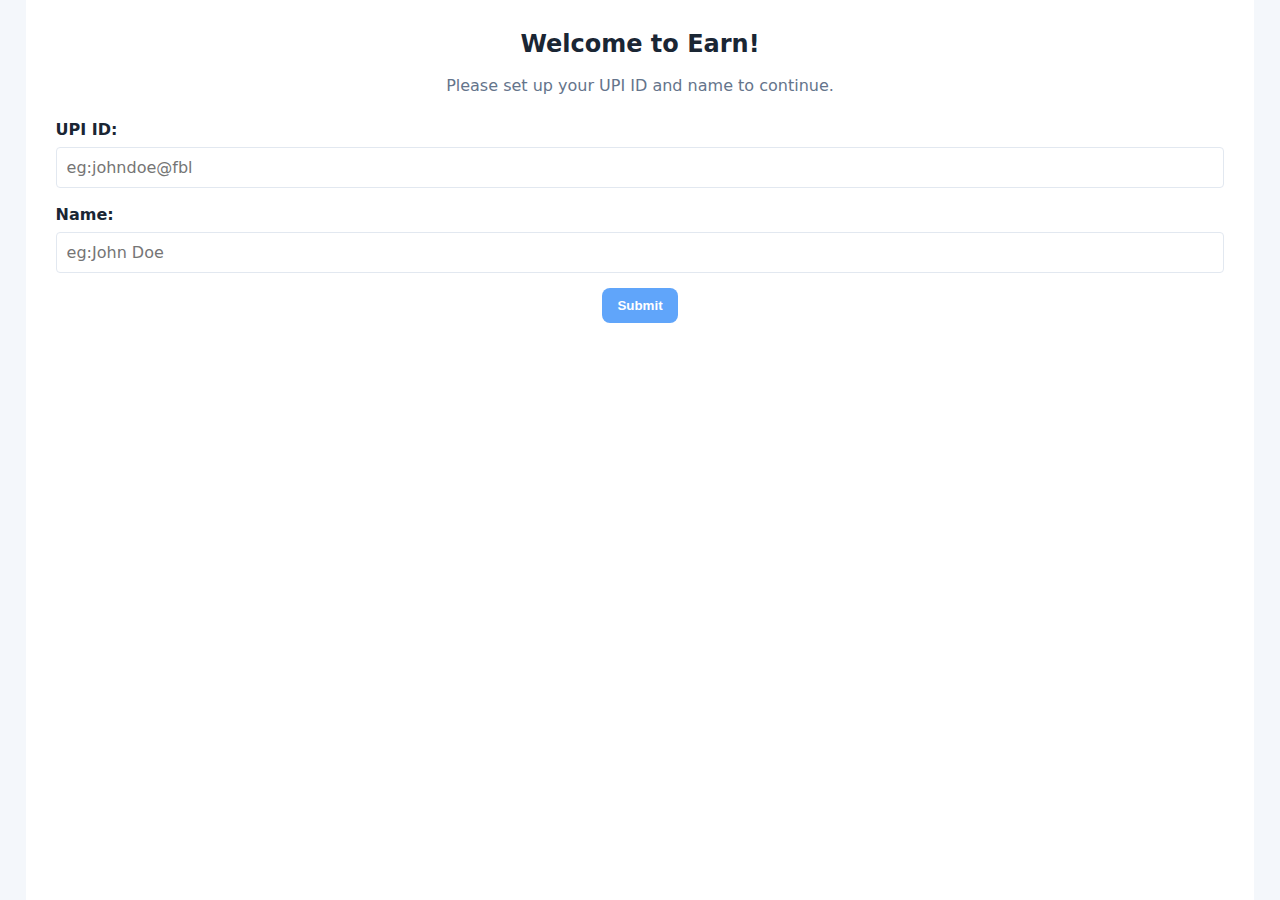
<file: index.html>
<!DOCTYPE html>
<html lang="en">
<head>
    <meta charset="UTF-8">
    <link rel="icon" type="image/x-icon" href="/images/favicon.ico">
    <meta name="google" content="notranslate">
    <meta name="viewport" content="width=device-width, initial-scale=1.0">
    <title>Earn - Just keep earning</title>
    <link rel="stylesheet" href="css/styles.css">
    <link rel="stylesheet" href="css/index.css">
    <link rel="manifest" href="manifest.json">
</head>
<body>
    <div class="container">

        <img class="earn-logo" src="assets/icons/icon-96x96.png" alt="earn logo">
        <div id="upiSetupPopup" class="popup">
            <h2>Welcome to Earn!</h2>
            <p>Please set up your UPI ID and name to continue.</p>
            <form id="upiSetupForm">
                <div class="form-group">
                    <label for="upiId">UPI ID:</label>
                    <input type="text" id="upiId" name="upiId" placeholder="eg:johndoe@fbl" autocomplete="username">
                    <div class="error-message" id="upiIdError"></div>
                </div>
                <div class="form-group">
                    <label for="username">Name:</label>
                    <input type="text" placeholder="eg:John Doe" id="username" name="username" autocomplete="name">
                    <div class="error-message" id="usernameError"></div>
                </div>
                <button type="submit" class="button primary">Submit</button>
            </form>
        </div>
        
        <section class="action-buttons">
            <button id="receiveMoneyBtn" class="button">
                <img src="assets/icons/arrow-down.svg" alt="Receive"> Receive
            </button>
            <button id="sendMoneyBtn" class="button">
                <img src="assets/icons/arrow-up.svg" alt="Send"> Send
            </button>
        </section>

        <section class="summary">
            <div class="summary-item income">
                <img src="assets/icons/wallet.svg" alt="Income">
                <h3>Total Income</h3>
                <p><strong id="totalIncome">₹0.00</strong></p>
            </div>
            <div class="summary-item expense">
                <img src="assets/icons/money-bill-stack.svg" alt="Expenses">
                <h3>Total Expenses</h3>
                <p><strong id="totalExpenses">₹0.00</strong></p>
            </div>
        </section>

        <section class="transactions">
            <b class="filter-research">Financial analysis</b>
            <div class="filter-controls">
                <div class="filter-group">
                    <!-- <label for="dateRange">Range:</label> -->
                    <input type="date" placeholder="From date" id="startDate">
                    <span>to</span>
                    <input type="date" placeholder="To date" id="endDate">
                </div>
                <div style="position: relative; top: -6px;" class="filter-group">
                    <!-- <label for="filterType">Type:</label> -->
                    <select id="filterType">
                        <option value="">All Types</option>
                        <option value="income">Income</option>
                        <option value="expense">Expense</option>
                    </select>
                </div>
                <div class="filter-group">
                    <!-- <label for="categoryFilter">Category:</label> -->
                    <select id="categoryFilter">
                        <option value="">All Categories</option>
                        <option value="cash">Cash</option>
                        <option value="rent">Rent</option>
                        <option value="salary">Salary</option>
                        <option value="other">Other</option>
                        <option value="food">Food</option>
                        <option value="shopping">Shopping</option>
                        <option value="entertainment">Entertainment</option>
                        <option value="travel">Travel</option>
                    </select>
                </div>
                
                <div class="filter-group">
                    <!-- <label for="searchBox">Search:</label> -->
                    <input type="text" id="searchBox" placeholder="Keywords">
                </div>
            </div>
            <div id="filteredSummaryContainer" class="filtered-summary"></div>
            <h2>Transaction History</h2>
            <button style="margin-bottom: 15px;" id="clearFilter" class="button">Clear Filters</button>
            <div class="table_wrap">
                <table id="transactionsTable">
                    <thead>
                        <tr>
                            <th>Type</th>
                            <th>Category</th>
                            <th>Description</th>
                            <th>Amount</th>
                            <th>Date</th>
                            <th>Time</th>
                        </tr>
                    </thead>
                    <tbody>
                        </tbody>
                </table>
            </div>
        </section>
    </div>
    <script src="js/script.js"></script>
    <script src="js/index.js"></script>
    <script src="js/app.js"></script>
</body>
</html>
</file>
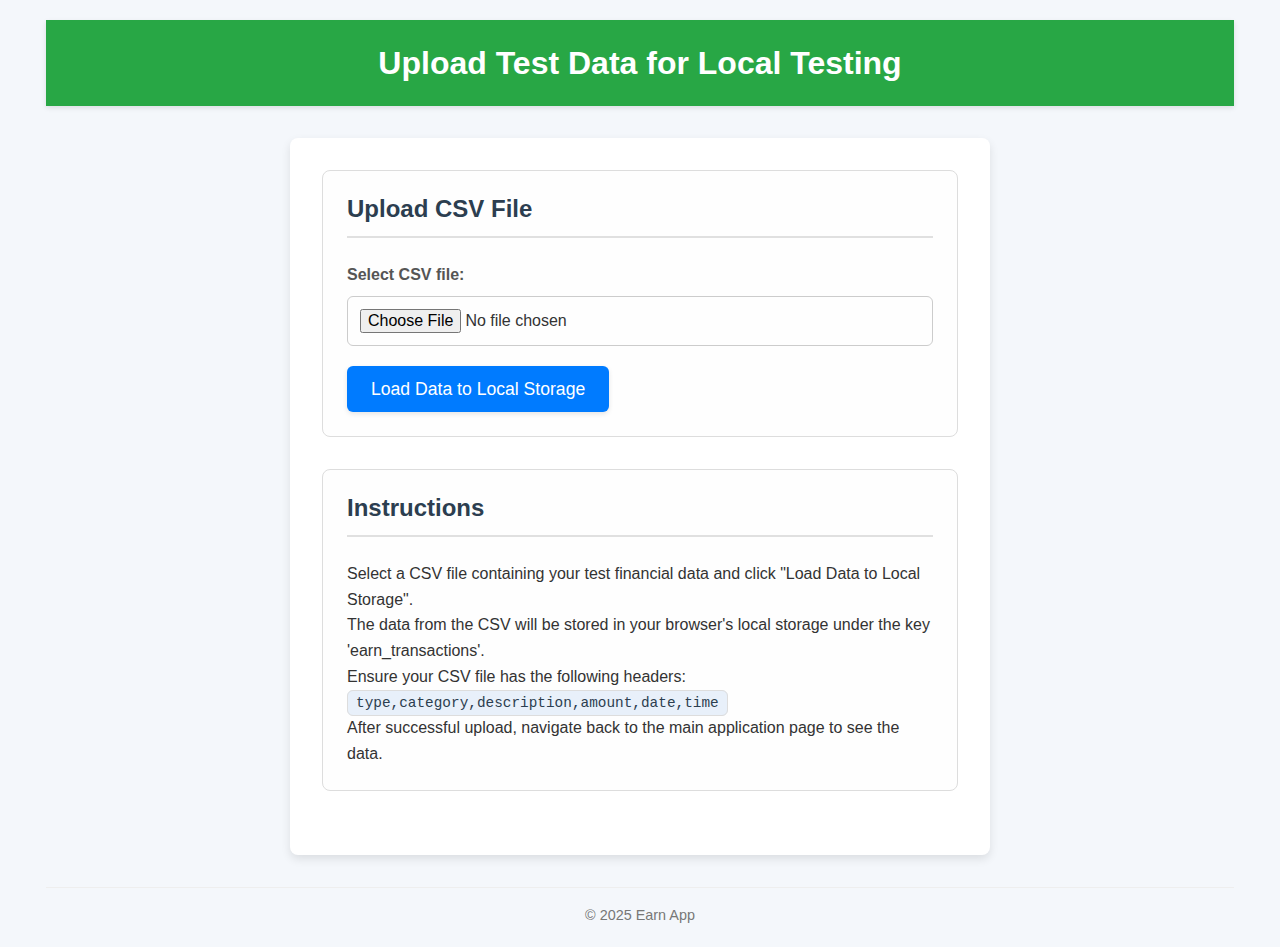
<file: data.html>
<!DOCTYPE html>
<html lang="en">
<head>
    <meta charset="UTF-8">
    <meta name="viewport" content="width=device-width, initial-scale=1.0">
    <title>Upload Test Data for Local Testing</title>
    <link rel="stylesheet" href="css/styles.css">
    <link rel="stylesheet" href="css/data.css">
</head>
<body>
    <header>
        <h1>Upload Test Data for Local Testing</h1>
    </header>
    <main>
        <section id="upload-section">
            <h2>Upload CSV File</h2>
            <form id="uploadForm">
                <div>
                    <label for="csvFile">Select CSV file:</label>
                    <input type="file" id="csvFile" name="csvFile" accept=".csv" required>
                </div>
                <button type="submit">Load Data to Local Storage</button>
                <p id="upload-status" class="hidden"></p>
            </form>
        </section>

        <section id="instructions-section">
            <h2>Instructions</h2>
            <p>Select a CSV file containing your test financial data and click "Load Data to Local Storage".</p>
            <p>The data from the CSV will be stored in your browser's local storage under the key 'earn_transactions'.</p>
            <p>Ensure your CSV file has the following headers: <code>type,category,description,amount,date,time</code></p>
            <p>After successful upload, navigate back to the main application page to see the data.</p>
        </section>
    </main>
    <footer>
        <p>&copy; 2025 Earn App</p>
    </footer>
    <script src="js/data.js"></script>
</body>
</html>
</file>
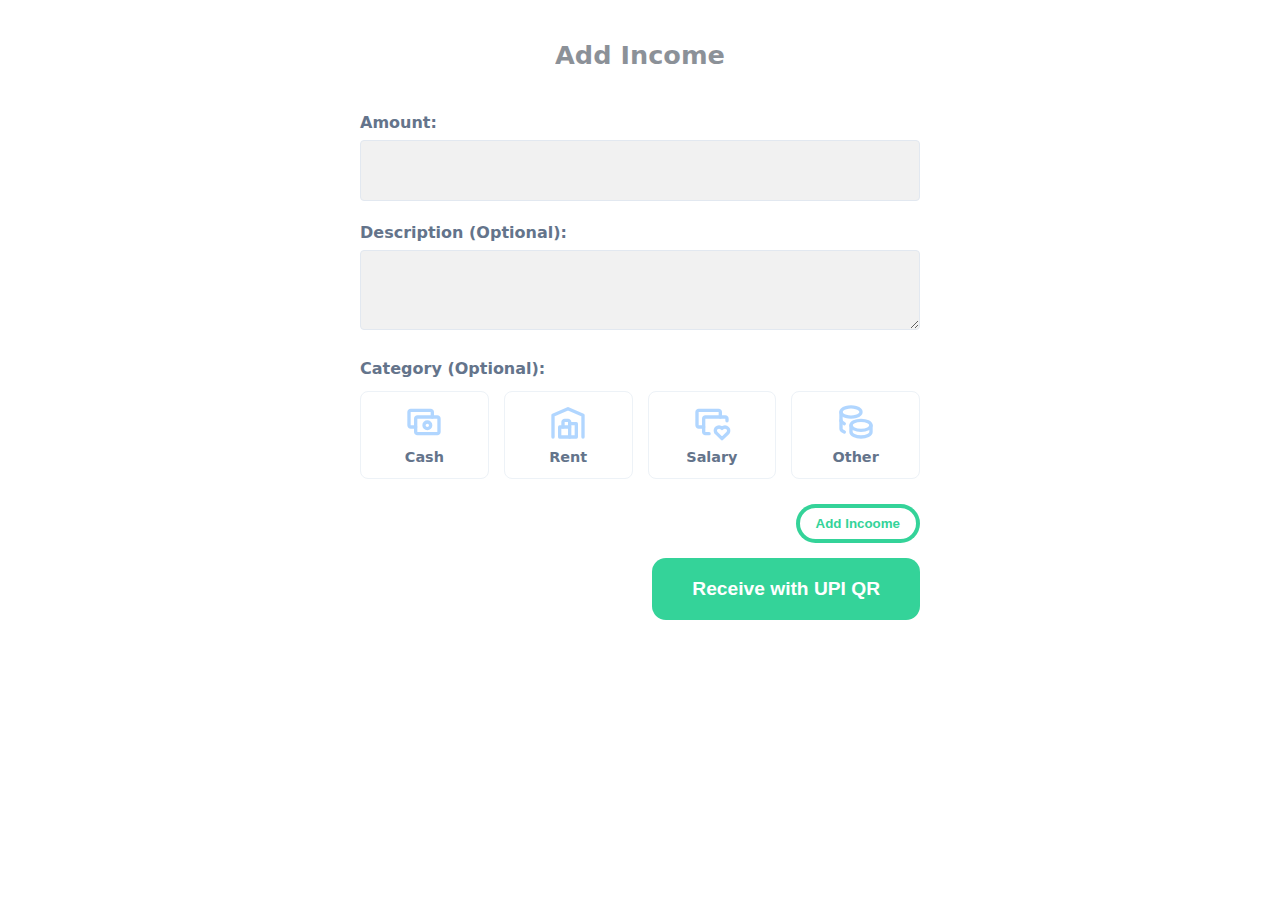
<file: receive.html>
<!DOCTYPE html>
<html lang="en">
<head>
    <meta charset="UTF-8">
    <link rel="icon" type="image/x-icon" href="favicon.ico">
    <meta name="google" content="notranslate">
    <meta name="viewport" content="width=device-width, initial-scale=1.0">
    <title>Receive Money - Earn</title>
    <link rel="stylesheet" href="css/styles.css">
    <link rel="stylesheet" href="css/receive.css">
</head>
<body>
    <div class="container">
        <h1>Add Income</h1>
        <form id="receiveForm">
            <div class="form-group">
                <label for="amount">Amount:</label>
                <input type="number" id="amount" name="amount" required>
            </div>
            <div class="form-group">
                <label for="description">Description (Optional):</label>
                <textarea id="description" name="description"></textarea>
            </div>
            <div class="form-group">
                <label>Category (Optional):</label>
                <div class="icon-grid">
                    <input type="radio" id="categoryCash" name="category" value="cash">
                    <label for="categoryCash"><img src="assets/icons/cash.svg" alt="Cash"><span>Cash</span></label>

                    <input type="radio" id="categoryRent" name="category" value="rent">
                    <label for="categoryRent"><img src="assets/icons/rent.svg" alt="Rent"><span>Rent</span></label>

                    <input type="radio" id="categorySalary" name="category" value="salary">
                    <label for="categorySalary"><img src="assets/icons/salary.svg" alt="Salary"><span>Salary</span></label>

                    <input type="radio" id="categoryOther" name="category" value="other">
                    <label for="categoryOther"><img src="assets/icons/other.svg" alt="Other"><span>Other</span></label>
                </div>
            </div>
            <div class="intoaction-buttons">
                <button type="button" id="customReceiptButton" class="button secondary">Add Incoome</button>
                <button type="submit" class="button primary">Receive with UPI QR</button>
            </div>
        </form>
    </div>
    <script src="js/script.js"></script>
    <script src="js/receive.js"></script>
</body>
</html>
</file>
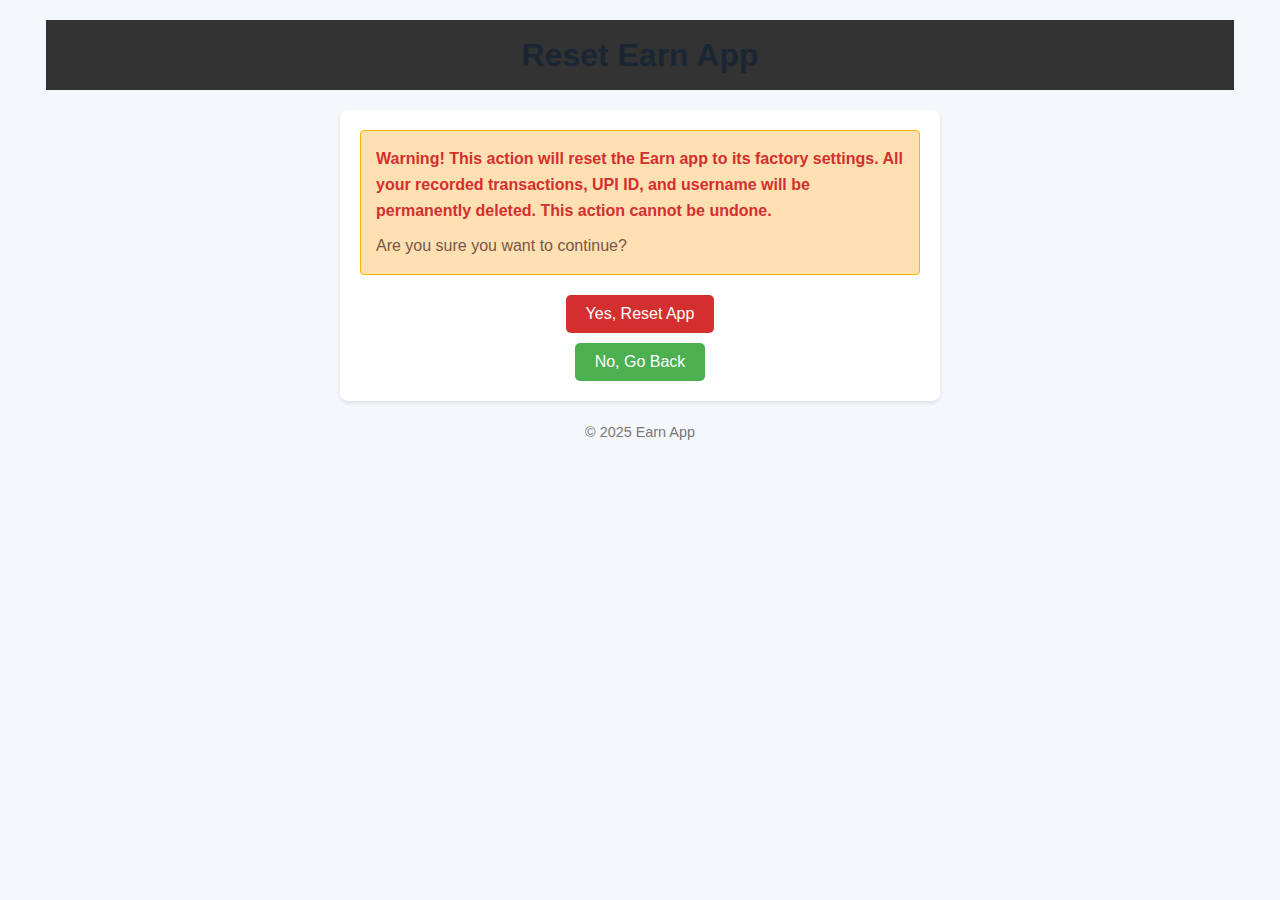
<file: reset.html>
<!DOCTYPE html>
<html lang="en">
<head>
    <meta charset="UTF-8">
    <link rel="icon" type="image/x-icon" href="favicon.ico">
    <meta name="viewport" content="width=device-width, initial-scale=1.0">
    <title>Reset Earn App</title>
    <link rel="stylesheet" href="css/styles.css">
    <link rel="stylesheet" href="css/reset.css">
</head>
<body>
    <header>
        <h1>Reset Earn App</h1>
    </header>
    <main>
        <section id="reset-warning">
            <p class="warning">
                <strong>Warning!</strong> This action will reset the Earn app to its factory settings.
                All your recorded transactions, UPI ID, and username will be permanently deleted.
                This action cannot be undone.
            </p>
            <p>Are you sure you want to continue?</p>
        </section>

        <section id="reset-actions">
            <button id="resetButton">Yes, Reset App</button>
            <button id="cancelButton">No, Go Back</button>
            <p id="reset-message" class="hidden"></p>
        </section>
    </main>
    <footer>
        <p>&copy; 2025 Earn App</p>
    </footer>
    <script src="js/reset.js"></script>
</body>
</html>
</file>
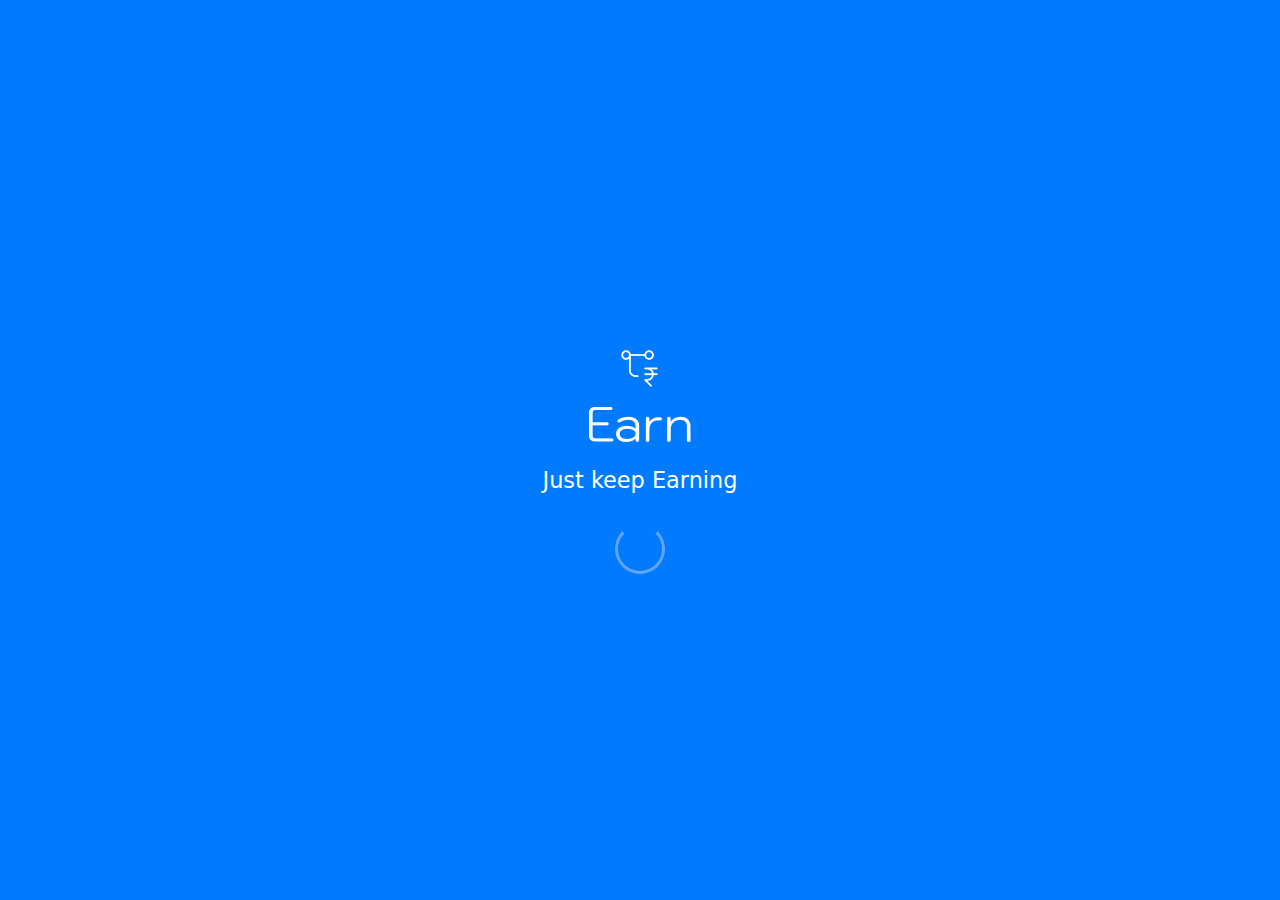
<file: splash.html>
<!DOCTYPE html>
<html lang="en">
<head>
    <meta charset="UTF-8">
    <link rel="icon" type="image/x-icon" href="/images/favicon.ico">
    <meta name="viewport" content="width=device-width, initial-scale=1.0">
    <title>Earn - Just keep earning</title>
    <link rel="stylesheet" href="css/styles.css">
    <link rel="stylesheet" href="css/splash.css">
    <link rel="manifest" href="manifest.json">
</head>
<body>
    <div class="splash-container">
        <img src="assets/images/logo.png" alt="Earn Logo" class="logo">
        <h1>Just keep Earning</h1>
        <div class="loading-icon">
            <div class="spinner"></div>
        </div>
    </div>
    <script src="js/splash.js"></script>
    <script src="js/app.js"></script>
</body>
</html>
</file>
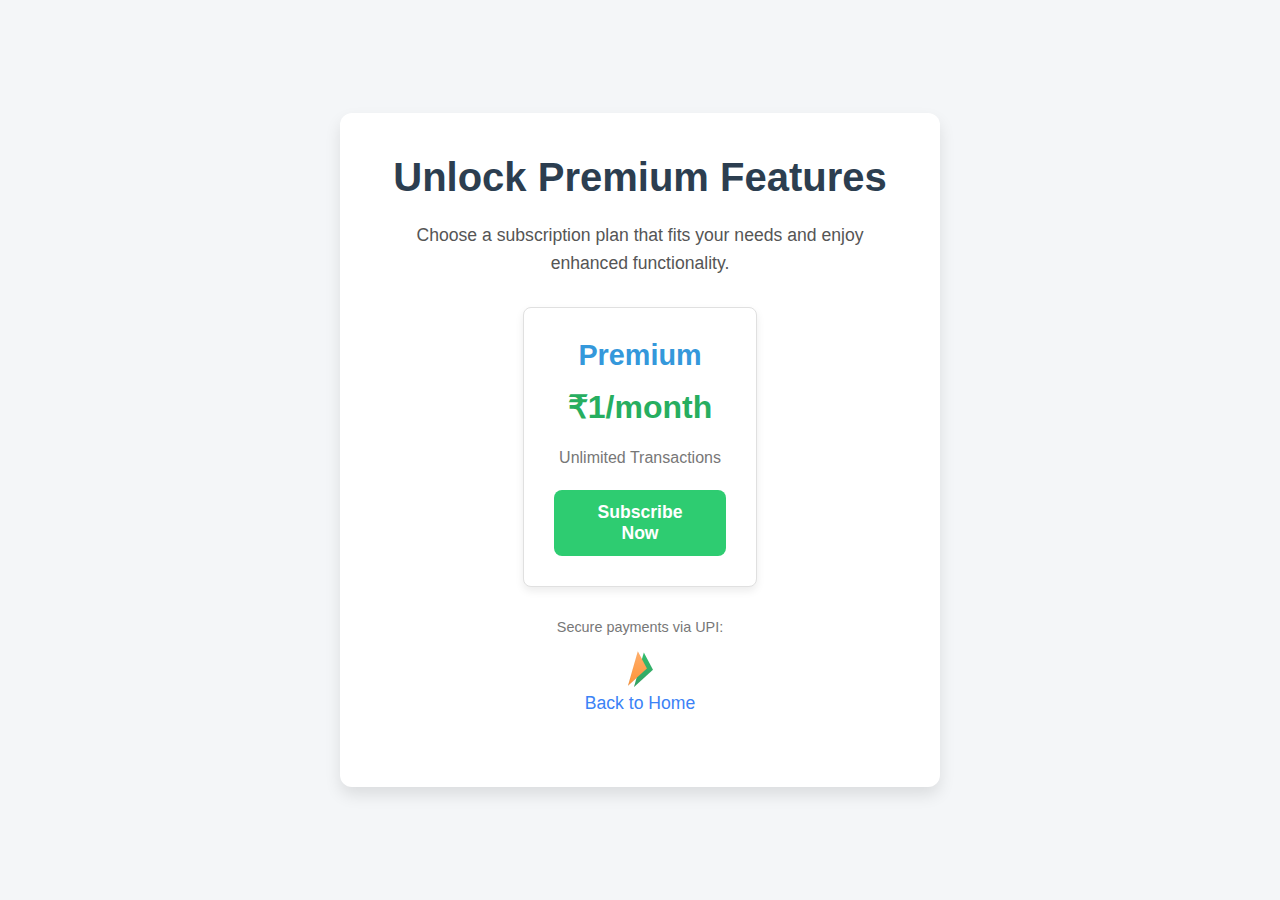
<file: subscription.html>
<!DOCTYPE html>
<html lang="en">
<head>
    <meta charset="UTF-8">
    <meta name="viewport" content="width=device-width, initial-scale=1.0">
    <title>Subscription - Earn</title>
    <link rel="stylesheet" href="css/styles.css">
    <link rel="stylesheet" href="css/subscription.css">
</head>
<body>
    <div class="subscription-container">
        <h1>Unlock Premium Features</h1>
        <p>Choose a subscription plan that fits your needs and enjoy enhanced functionality.</p>

        <div class="plan-options">
           

            <div class="plan-card">
                <h2 class="plan-title">Premium</h2>
                <div class="plan-price">₹1/month</div>
                <ul class="plan-features">
                    <li>Unlimited Transactions</li>
                </ul>
                <button class="subscribe-button" onclick="subscribe(1, 'Monthly Premium Subscription')">Subscribe Now</button>
            </div>
        </div>

        <div class="payment-methods">
            Secure payments via UPI:
            <div class="payment-icons">
                <img src="assets/icons/upi.svg" alt="UPI">
                </div>
        </div>

        <p><a href="index.html" class="back-link">Back to Home</a></p>
    </div>

    <script>
        // Function to generate a unique transaction ID
        function generateUniqueId() {
             return Date.now().toString(36) + Math.random().toString(36).substring(2, 15);
        }

        // Function to initiate UPI payment
        function subscribe(amount, description) {
            const recipientVPA = 'bodhiintellect1@fbl'; // Your UPI ID
            const payeeName = 'Bodhi Intellect Pvt Ltd'; // Your Name
            const transactionId = generateUniqueId();
            const currency = 'INR';
            const merchantCategoryCode = '0000'; // Or a relevant MCC

            // Construct the callback URL to index.html
            // We'll pass transaction ID and status
            const callbackUrl = encodeURIComponent(`https://missionode.github.io/earn-app/index.html?paymentStatus=success&transactionId=${transactionId}`);
            // Note: The actual payment status is determined by the UPI app/gateway,
            // but we pass 'success' as the expected outcome in the URL for our check.
            // A real integration would need server-side validation.

            const upiIntentUrl = `upi://pay?pa=${encodeURIComponent(recipientVPA)}&pn=${encodeURIComponent(payeeName)}&am=${parseFloat(amount).toFixed(2)}&cu=${currency}&tr=${encodeURIComponent(transactionId)}&tn=${encodeURIComponent(description)}&mc=${merchantCategoryCode}&url=${callbackUrl}`;

            console.log("Generated UPI Intent URL:", upiIntentUrl);

            // Redirect to the UPI app
            window.location.href = upiIntentUrl;

            // Store the transaction details temporarily for potential manual confirmation
            // This is a fallback if the callback doesn't work reliably.
            const pendingSubscriptionPayment = {
                id: transactionId,
                amount: amount,
                description: description,
                timestamp: new Date().toISOString()
            };
            localStorage.setItem('pending_subscription_payment', JSON.stringify(pendingSubscriptionPayment));
        }
    </script>
</body>
</html>
</file>
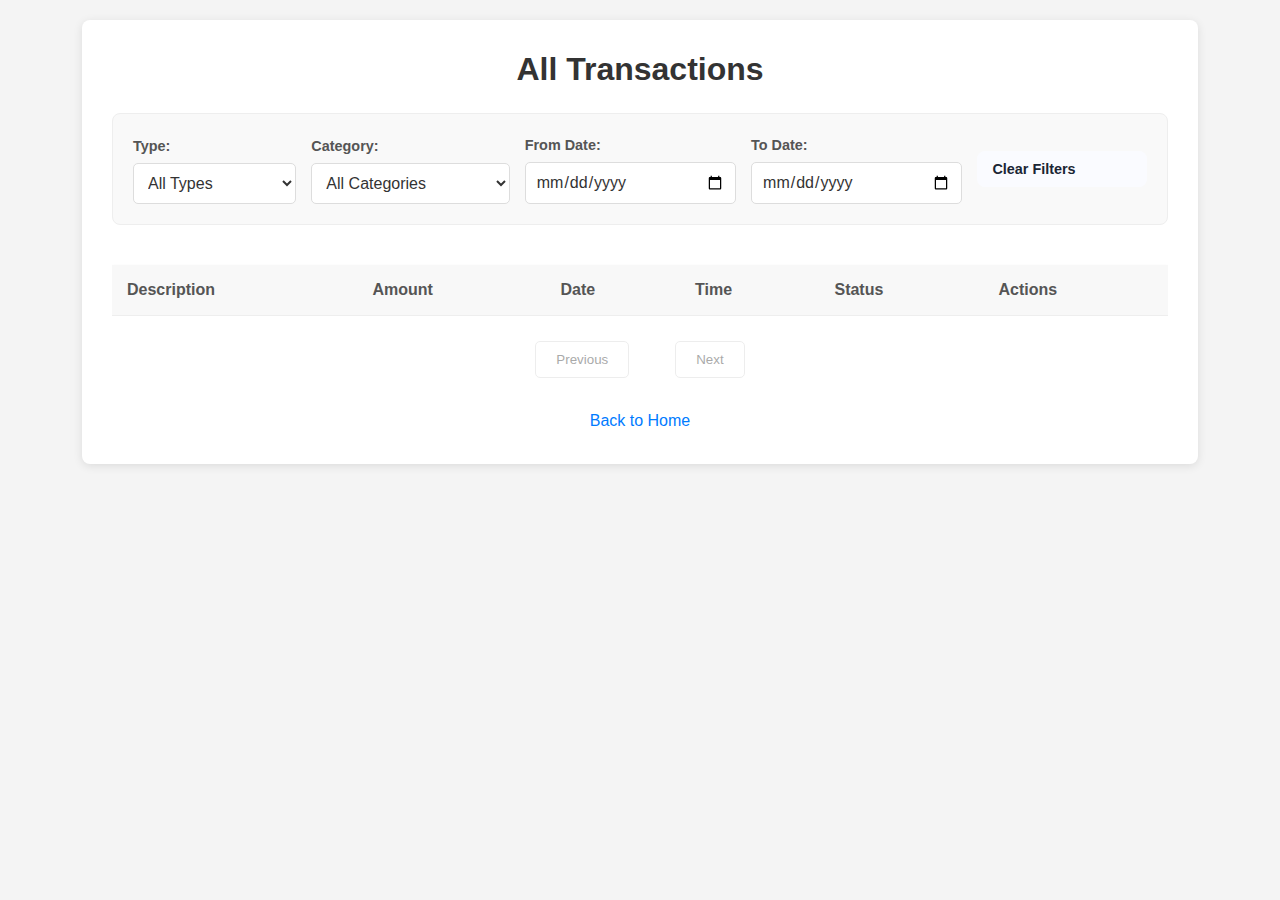
<file: transactions.html>
<!DOCTYPE html>
<html lang="en">
<head>
    <meta charset="UTF-8">
    <meta name="viewport" content="width=device-width, initial-scale=1.0">
    <title>All Transactions - Earn</title>
    <meta name="theme-color" content="#f0f4f8">
    <link rel="stylesheet" href="css/styles.css">
    <link rel="stylesheet" href="css/transactions.css">
</head>
<body>
    <div class="container">
        <h1>All Transactions</h1>
        <div class="filter-controls">
            <div class="filter-group">
                <label for="filterType">Type:</label>
                <select id="filterType">
                    <option value="">All Types</option>
                    <option value="income">Income</option>
                    <option value="expense">Expense</option>
                </select>
            </div>
            <div class="filter-group">
                <label for="filterCategory">Category:</label>
                <select id="filterCategory">
                    <option value="">All Categories</option>
                    <option value="cash">Cash</option>
                    <option value="rent">Rent</option>
                    <option value="salary">Salary</option>
                    <option value="gift">Gift</option>
                    <option value="investment">Investment</option>
                    <option value="other">Other</option>
                    <option value="food">Food</option>
                    <option value="shopping">Shopping</option>
                    <option value="entertainment">Entertainment</option>
                    <option value="travel">Travel</option>
                    <option value="others">Others</option>
                </select>
            </div>
            <div class="filter-group">
                <label for="filterStartDate">From Date:</label>
                <input type="date" id="filterStartDate">
            </div>
            <div class="filter-group">
                <label for="filterEndDate">To Date:</label>
                <input type="date" id="filterEndDate">
            </div>
            <button id="clearFilters" class="button secondary small">Clear Filters</button>
        </div>
        <div class="table_wrap">
            <table id="allTransactionsTable">
                <thead>
                    <tr>
                        <th>Type</th>
                        <th>Category</th>
                        <th>Description</th>
                        <th>Amount</th>
                        <th>Date</th>
                        <th>Time</th>
                        <th>Status</th>
                        <th>Actions</th>
                    </tr>
                </thead>
                <tbody>
                    </tbody>
            </table>
        </div>
        <div class="pagination">
            <button id="prevPage" disabled>Previous</button>
            <div id="pageNumbers"></div>
            <button id="nextPage">Next</button>
        </div>
        <div id="editTransactionPopup" class="popup" style="display: none;">
            <h3>Edit Transaction</h3>
            <form id="editTransactionForm">
                <input type="hidden" id="editTransactionId">
                <div class="form-group">
                    <label for="editType">Type:</label>
                    <select id="editType">
                        <option value="income">Income</option>
                        <option value="expense">Expense</option>
                    </select>
                </div>
                <div class="form-group">
                    <label for="editCategory">Category:</label>
                    <select id="editCategory">
                        <option value="cash">Cash</option>
                        <option value="rent">Rent</option>
                        <option value="salary">Salary</option>
                        <option value="gift">Gift</option>
                        <option value="investment">Investment</option>
                        <option value="other">Other</option>
                        <option value="food">Food</option>
                        <option value="shopping">Shopping</option>
                        <option value="entertainment">Entertainment</option>
                        <option value="travel">Travel</option>
                        <option value="others">Others</option>
                    </select>
                </div>
                <div class="form-group">
                    <label for="editDescription">Description:</label>
                    <textarea id="editDescription"></textarea>
                </div>
                <div class="form-group">
                    <label for="editAmount">Amount:</label>
                    <input type="number" id="editAmount" required>
                </div>
                <div class="form-group">
                    <label for="editDate">Date:</label>
                    <input type="date" id="editDate" required>
                </div>
                <div class="form-group">
                    <label for="editTime">Time:</label>
                    <input type="time" id="editTime" required>
                </div>
                <button type="submit" class="button primary">Save</button>
                <button type="button" id="cancelEdit" class="button secondary">Cancel</button>
            </form>
        </div>
        <div class="footer-Adv">
            <a href="index.html" class="back-link">Back to Home</a>
        </div>
    </div>
    <script src="js/transactions.js"></script>
</body>
</html>
</file>
<file: css/styles.css>
:root {
    /* Color Palette */

    --background-primary: #f4f7fb;    /* Soft, light blue-gray for a clean background */
    --background-secondary: #ffffff;   /* Pure white for cards or secondary sections */
    --background-light: #fafbff;      /* Ultra-light blue for subtle highlights */
    --text-primary: #1a2634;          /* Soft dark navy for high readability */
    --text-secondary: #64748b;        /* Muted slate for secondary text */
    --text-on-accent: #ffffff;        /* White for text on accent backgrounds */
    --text-link: #3b82f6;             /* Bright, futuristic blue for links */
    --accent-color: #60a5fa;          /* Soft, vibrant blue for buttons and highlights */
    --accent-hover-color: #3b82f6;    /* Slightly darker blue for hover states */
    --border-color: #e2e8f0;          /* Light gray for subtle borders */
    --border-color-light: #edf2f7;    /* Even lighter gray for minimal borders */
    --income-color: #34d399;          /* Fresh mint green for income */
    --expense-color: #f87171;         /* Soft coral red for expenses */
    --error-color: #f87171;           /* Same as expense for consistency, softer than original */;

    /* Typography */
    --font-family-base: system-ui, -apple-system, BlinkMacSystemFont, 'Segoe UI', Roboto, Oxygen, Ubuntu, Cantarell, 'Open Sans', 'Helvetica Neue', sans-serif;
    --font-size-base: 1rem;
    --line-height-base: 1.5;

    /* Spacing */
    --grid-gutter: 24px;
    --grid-gutter-mobile: 16px;
    --container-max-width: 1440px;
    --container-padding: 2vw;

    /* Border Radius */
    --border-radius-card: 12px;
    --border-radius-button: 8px;

    /* Box Shadow */
    --box-shadow-card: 0 2px 8px rgba(0, 0, 0, 0.1);
    --box-shadow-card-hover: 0 4px 12px rgba(0, 0, 0, 0.1);

    /* Transition */
    --transition-duration: 150ms;
    --transition-easing: ease-in-out;
}

/* Reset and Base Styles */
*,
*::before,
*::after {
    box-sizing: border-box;
    margin: 0;
    padding: 0;
}

body {
    font-family: var(--font-family-base);
    font-size: var(--font-size-base);
    line-height: var(--line-height-base);
    color: var(--text-primary);
    background-color: var(--background-primary);
    -webkit-font-smoothing: antialiased;
    -moz-osx-font-smoothing: grayscale;
    padding: 0 var(--container-padding);
}

/* Container */
.container {
    max-width: var(--container-max-width);
    margin-inline: auto; /* Logical property for left/right margin */
}

/* Buttons */
.button {
    padding: 10px 15px;
    border: none;
    border-radius: var(--border-radius-button);
    background-color: var(--background-light);
    color: var(--text-primary);
    cursor: pointer;
    font-weight: bold;
    transition: opacity var(--transition-duration) var(--transition-easing),
                transform var(--transition-duration) var(--transition-easing),
                box-shadow var(--transition-duration) var(--transition-easing);
}

.button:hover {
    opacity: 0.9;
    transform: translateY(-2%);
    box-shadow: var(--box-shadow-card);
}

.button:focus {
    outline: 2px solid var(--accent-color);
    outline-offset: 2px;
}

.button.primary {
    background-color: var(--accent-color);
    color: var(--text-on-accent);
}

.button.primary:hover {
    background-color: var(--accent-hover-color);
}

/* Cards */
.card {
    background-color: var(--background-secondary);
    border-radius: var(--border-radius-card);
    box-shadow: var(--box-shadow-card);
    transition: box-shadow var(--transition-duration) var(--transition-easing),
                transform var(--transition-duration) var(--transition-easing);
}

.card:hover {
    box-shadow: var(--box-shadow-card-hover);
    transform: translateY(-2%);
}

/* Grid Layout */
.grid {
    display: grid;
    gap: var(--grid-gutter);
}

@media (max-width: 768px) {
    .grid {
        gap: var(--grid-gutter-mobile);
    }
}

.card-grid {
    display: grid;
    grid-template-columns: repeat(auto-fit, minmax(300px, 1fr));
    gap: var(--grid-gutter);
}

@media (max-width: 768px) {
    .card-grid {
        gap: var(--grid-gutter-mobile);
    }
}

/* Typography Enhancements (where() for specificity control) */
:where(h1, h2, h3, h4, h5, h6) {
    color: var(--text-primary);
    line-height: 1.2;
    margin-bottom: 1rem;
}

/* Interactive Elements */
a {
    color: var(--text-link);
    text-decoration: none;
    transition: opacity var(--transition-duration) var(--transition-easing);
}

a:hover {
    opacity: 0.8;
    text-decoration: underline;
}

input[type="text"],
input[type="number"],
input[type="date"],
input[type="email"],
input[type="password"],
textarea,
select {
    padding: 0.75rem;
    border: 1px solid var(--border-color);
    border-radius: var(--border-radius-button);
    box-sizing: border-box;
    font-size: inherit;
    font-family: inherit;
    color: var(--text-primary);
    background-color: var(--background-secondary);
}

input:focus,
textarea:focus,
select:focus {
    outline: 2px solid var(--accent-color);
    outline-offset: 1px;
}

/* Responsive Images */
img {
    max-width: 100%;
    height: auto;
    object-fit: cover;
}

/* Reduced Motion */
@media (prefers-reduced-motion: reduce) {
    *,
    *::before,
    *::after {
        animation-delay: -1ms !important;
        animation-duration: 1ms !important;
        transition-delay: -1ms !important;
        transition-duration: 1ms !important;
    }
}

/* Layer Styles (for cascade management - conceptual here, can be expanded) */
/*
@layer base {
    body { ... }
}

@layer layout {
    .container { ... }
    .grid { ... }
}

@layer components {
    .button { ... }
    .card { ... }
}

@layer utilities {
    .text-center { ... }
}
*/

/* for css/install-prompt */
#installPrompt {
    position: fixed;
    bottom: 20px;
    left: 20px;
    right: 20px;
    background-color: #333; /* Dark background */
    color: #eee; /* Light text */
    border-radius: 12px;
    padding: 20px;
    box-shadow: 0 4px 8px rgba(0, 0, 0, 0.3); /* Slightly darker shadow */
    z-index: 1000;
    display: flex;
    align-items: center;
    gap: 15px;
    transform: translateY(100%); /* Start off-screen */
    opacity: 0;
    transition: transform 0.3s ease-out, opacity 0.3s ease-out;
    border: 1px solid #555; /* Darker border */
  }
  
  #installPrompt.show-install-prompt {
    transform: translateY(0); /* Slide in */
    opacity: 1;
  }
  
  .install-logo {
    width: 60px;
    height: 60px;
    border-radius: 8px;
    object-fit: contain;
    background-color: #444; /* Slightly lighter background for logo container */
    padding: 5px; /* Add some padding around the logo */
  }
  
  #installPrompt h3 {
    margin: 0 0 5px 0;
    font-size: 1.1em;
    color: #fff; /* White text for heading */
  }
  
  #installPrompt p {
    margin: 0 0 10px 0;
    font-size: 0.9em;
    color: #ccc; /* Light grey description text */
    flex-grow: 1; /* Allows description to take up available space */
  }
  
  #installPrompt button {
    flex-shrink: 0; /* Prevent buttons from shrinking */
    margin-left: 10px;
    background-color: #555; /* Dark button background */
    color: #eee; /* Light button text */
    border: none;
    padding: 8px 15px;
    border-radius: 8px;
    cursor: pointer;
    transition: background-color 0.2s ease-in-out;
    margin-right: 10px;
  }
  
  #installPrompt button.primary {
    background-color: var(--background-primary); 
    color: var(--text-primary);
  }
  
  #installPrompt button.secondary {
    background-color: #444; /* Slightly lighter dark for secondary */
  }
  
  #installPrompt button:hover {
    background-color: #777; /* Slightly lighter dark on hover */
  }
  
  /* Responsive adjustments */
  @media (max-width: 600px) {
    #installPrompt {
      flex-direction: column;
      align-items: stretch;
      text-align: center;
      bottom: 10px;
      left: 10px;
      right: 10px;
      gap: 10px;
    }
  
    .install-logo {
      width: 40px;
      height: 40px;
      margin: 0 auto;
    }
  
    #installPrompt button {
      margin-left: 0;
      margin-top: 10px;
    }
  }





body.hide-transaction-details #transactionsTable th:nth-child(2),
body.hide-transaction-details #transactionsTable td:nth-child(2), /* Category */
body.hide-transaction-details #transactionsTable th:nth-child(3),
body.hide-transaction-details #transactionsTable td:nth-child(3), /* Description */
body.hide-transaction-details #transactionsTable th:nth-child(6),
body.hide-transaction-details #transactionsTable td:nth-child(6), /* Time */
body.hide-transaction-details #transactionsTable th:nth-child(7),
body.hide-transaction-details #transactionsTable td:nth-child(7)  /* Status */
{
    display: none !important;
}
</file>
<file: css/index.css>
.container {
    padding: 15px 10px 20px 10px;
    /* height: 100vh */
    position: relative;
}

.earn-logo {
    position: absolute;
    width:33px;
    border-radius: 100%;
    margin: -20px auto 1px auto;
    left: 0;
    right: 0;
    display: none;
}

.app-olog {
    /* margin-top: 50px; */
    margin-bottom: 20px;
    margin-left: auto;
    margin-right: auto;
}

.namaste {
    text-align:center;
    color: #ffae00;
    padding: 9px;
}
.namaste.devi {
    font-size: 19px;
    margin-bottom: 15px;
    background: linear-gradient(to right, #FFFFFF, #FFD700);
    border-radius: 10px;
    font-weight: 500;
    margin-right: 9px;
    margin-left: 9px ;
}

.filter-research {
    margin-bottom: 15px;
    margin-top: 15px;
    display: flex;
    font-size: 1.1rem;
    opacity: 0.7;
}

/* UPI Setup Popup Styles */
.popup {
    position: absolute;
    top: 0px;
    left: 0px;
    background: var(--background-secondary); /* Using a CSS variable */
    padding: 30px;
    border-radius: 0px;
    z-index: 1000;
    text-align: center;
    width:100%;
    height:100%;
    margin-left:auto;
    margin-right:auto;
    overflow:hidden;
}

@media (max-width: 700px) {
    /* Adjust the width of your target element */
    .popup {
      /* You can also add other responsive properties here */
      margin: 0 auto; /* Optional: centers the element */
    }
    
  }

  @media (max-width: 420px) {
    /* Adjust the width of your target element */
    .popup {
      /* You can also add other responsive properties here */
      margin: 0 auto; /* Optional: centers the element */
    }
    
  }

  @media (max-width: 498px) {
    .filter-controls .filter-group:first-child #startDate {
        margin-bottom: 14px;
        font-size: 10px;
    }
  }


.popup h2 {
    color: var(--text-primary); /* Using a CSS variable */
    margin-bottom: 15px;
}

.popup p {
    color: var(--text-secondary); /* Using a CSS variable */
    margin-bottom: 20px;
}

.form-group {
    margin-bottom: 15px;
    text-align: left;
}

.form-group label {
    display: block;
    color: var(--text-primary); /* Using a CSS variable */
    margin-bottom: 5px;
    font-weight: bold;
}

.form-group input[type="text"] {
    width: 100%;
    padding: 10px;
    border: 1px solid var(--border-color); /* Using a CSS variable */
    border-radius: 4px;
    box-sizing: border-box;
}

.error-message {
    color: var(--error-color); /* Using a CSS variable */
    font-size: 0.8rem;
    margin-top: 5px;
}

/* Action Buttons Section */
.action-buttons {
    display: flex;
    margin-bottom: 20px;
    /* margin-top: 10px; */
    gap: 20px;
   /* z-index: 999;
   
    position: fixed;
    bottom: 0px;
    width: 100%;
    margin-left: auto;
    margin-right: auto;
    left: 0;
    right: 0;
    /* margin-bottom: 120px; 
    padding: 15px 10px;
    background: #FAB972; */
}
.wallet {
    display: flex;
    width: 100%;
    gap: 15px;
    text-align: center;
    margin-top: 10px;
    justify-content: space-between;
}

.adsSpace {
    background-repeat: no-repeat;
    position: relative;
    width: 85%;
    max-height: 128px;
    margin-left: auto;
    margin-right: auto;
    background-position: center center;
    background-size: cover;
    box-shadow: 0 4px 12px rgba(0, 0, 0, 0.15);
    border-radius: 5px;
    overflow: hidden;
}

.adsSpace figcaption {
    margin-top: 30px;
    background:#011f1a6e;
    display: inline-flex;
    margin-left: auto;
    margin-right: auto;
    border-radius: 4px;
    padding: 10px 15px;
    font-size: 1rem;
    align-items: center;
    color: white;
    font-weight: bold;
    word-break: break-all;
}

.wallet .filter {
    display: flex;
    flex-direction: column;
    align-items: center;
    justify-content: center;
    padding: 10px;
    border-radius: 8px;
    cursor: pointer;
    color: var(--background-light);
    background: var(--accent-color);
    font-weight: bold;
    font-size: 1.2rem;
    transition: border-color 0.15s ease-in-out, background 0.15s ease-in-out;
}

.wallet .filter h3 {
    color:  var(--background-light);
    font-size: 1.2rem;
}

.header-logo-section {
    display: flex;
    align-items: center;
    gap: 10px;
    font-weight: 300;
    align-content: center;
    justify-content: center;
    flex-direction: row;
    text-decoration: none;
}

.header-logo-section:hover {
    text-decoration: none;
}

.header-logo-section p {
    font-size: 0.9rem;
}

.ux-actions {
  flex-direction: column;
  justify-content: space-between;
  margin-bottom: 0;
}

.walletfilter * {
    cursor: pointer;
}

#toggleWalletFilter {
    margin-top: 20px;
    max-height: 0;
    overflow: hidden;
    opacity: 0;
    transition: all 0.3s ease;
  }
  
#toggleWalletFilter.visible {
    min-height: 200px; /* adjust as needed */
    opacity: 1;
    display: contents;
  }

.action-buttons .button {
    background: (--background-primary);
    flex: 1;
    display: flex;
    align-items: center;
    justify-content: center;
    padding: 15px 20px;
    border: none;
    border-radius: 8px;
    background: var(--accent-color); /* Using a CSS variable */
    color: var(--text-on-accent); /* Using a CSS variable */
    font-weight: bold;
    font-size:.8rem;
    text-transform: uppercase;
    gap: 3px;
    cursor: pointer;
    transition: background 0.15s ease-in-out, transform 0.15s ease-in-out, box-shadow 0.15s ease-in-out;
}

#receiveMoneyBtn {
    background: var(--income-color);
}

#sendMoneyBtn {
    background: var(--expense-color);
}

.popup-help {
    margin-top: 7px;
    font-size: 0.6rem;
    display: flex;
    margin-left: 8px;
}

.walletfilter {
    max-height: 0;
    overflow: hidden;
    opacity: 0;
    transition: all 0.3s ease;
  }
  
  .walletfilter.visible {
    max-height: 200px; /* adjust as needed */
    opacity: 1;
  }
  

.action-buttons .button img {
    width: 24px;
    height: 24px;
    /* margin-left: 10px; */
    color: #fff;
}

.action-buttons .button:hover {
    background: var(--accent-hover-color); /* Using a CSS variable */
    transform: translateY(-2px);
    box-shadow: 0 4px 12px rgba(0, 0, 0, 0.15);
}
@media (max-width: 600px) {

    #transactionsTable tr td:nth-child(6),
    #transactionsTable tr th:nth-child(6) {
        display: none;
    }
    
    
    #transactionsTable tr th:nth-child(5), 
    #transactionsTable tr td:nth-child(5){
        /* border: 1px solid red; */
        /* display: none; */
    }
    
    #transactionsTable tr th:nth-child(2), 
    #transactionsTable tr td:nth-child(2){
        /* border: 1px solid red; */
        display: none;
    }
    
    #transactionsTable tr th:nth-child(7), 
    #transactionsTable tr td:nth-child(7){
        /* border: 1px solid red; */
        display: none;
    }
}

#transactionsTable * {
    text-transform: capitalize;
}
/* Summary Section */
.summary {
    display: grid;
    grid-template-columns: repeat(auto-fit, minmax(200px, 1fr));
    gap: 20px;
    margin-bottom: 30px;
}

.summary-item {
    background: var(--background-secondary); /* Using a CSS variable */
    padding: 20px;
    border-radius: 15px;
    box-shadow: 0 2px 8px rgba(0, 0, 0, 0.1);
    text-align: center;
}

.summary-item:first-child {
    background: linear-gradient(135deg, #e6f9ed 0%, #d1f2e0 100%);
}

.summary-item:nth-child(2) {
    background: linear-gradient(135deg, #e6f9ed 0%, #fceeee 100%);
}

.summary-item p {
    font-size: 18px;
    font-weight: bold;
    word-break: break-all;
}

.summary-item img {
    width: 40px;
    height: 40px;
    margin-bottom: 10px;
    opacity: 0.4;
}

.summary-item h3 {
    color: var(--text-primary);
    margin-bottom: 5px;
    text-transform: uppercase;
    font-size: 1rem;
    opacity: 0.6;
}

.summary-item:first-child h3 {
    color: #3da76d;
}

.summary-item:nth-child(2) h3 {
 color: #d39a96;
}


.summary-item.income p strong {
    color: var(--income-color); /* Using a CSS variable */
}

.summary-item.expense p strong {
    color: var(--expense-color); /* Using a CSS variable */
}

/* Transactions Section */
.transactions h2 {
    color: var(--text-primary); /* Using a CSS variable */
    margin-bottom: 15px;
    opacity: 0.6;
    font-size: 1.2rem;
    margin: 10px auto 30px auto;
}

.filter-controls {
    display: grid;
    flex-wrap: wrap;
    gap: 15px;
    margin-bottom: 20px;
    align-items: center;
}


.filter-group label {
    color: var(--text-secondary); /* Using a CSS variable */
    margin-right: 5px;
}

.filter-group input[type="date"],
.filter-group select,
.filter-group input[type="text"] {
    padding: 8px;
    border: 1px solid var(--border-color); /* Using a CSS variable */
    border-radius: 5px;
    width: 100%;
}


.date-filter {
    display: flex;
    gap: 10px;
    align-items: center;
}

.table_wrap {
    overflow: scroll;
    border-radius: 15px;
    /* padding-bottom: 50px; */
    min-height: 100px;
}

#transactionsTable {
    box-shadow: 0 2px 8px rgba(0, 0, 0, 0.1);
    width: 100%;
    border-collapse: collapse;
    /* margin-top: 10px; */
    background: var(--background-secondary); /* Using a CSS variable */
    border-radius: 8px;
    overflow: auto;
    box-shadow: 0 2px 4px rgba(0, 0, 0, 0.05);
}

#transactionsTable th,
#transactionsTable td {
    padding: 12px 15px;
    text-align: left;
    border-bottom: 1px solid var(--border-color-light); /* Using a CSS variable */
    opacity: 0.6;
    font-size:1rem;
    white-space: nowrap;
}

#transactionsTable th {
    background: var(--background-light); /* Using a CSS variable */
    font-weight: bold;
    color: var(--text-primary); /* Using a CSS variable */
}

#transactionsTable tbody tr:last-child td {
    border-bottom: none;
}


#upiSetupPopup {
    display: none;
    overflow: hidden;
    height: 100vh;
}

.bodymass {
    /* margin-top: 20px;
    text-align: center;
    display: flex;
    flex-direction: row;
    align-items: center;
    justify-content: center;
    gap: 5px;
    margin-top: 10px; */
}

.footer_arranged {
    display: flex;
        width: 100%;
        justify-content: space-between;
        align-items: center;
        margin-top: 5px;
        padding-bottom: 10px;
        padding-left: 10px;
        padding-right: 10px;
}

body:has(> .popup)



.filtered-summary {
    margin-top: 10px;
    padding: 12px 16px; /* Increased padding */
    border: 1px solid #e0e0e0; /* Softer border color */
    border-radius: 8px; /* Slightly more rounded corners */
    background: #ffffff; /* Lighter background */
    box-shadow: 0 2px 4px rgba(0, 0, 0, 0.05); /* Subtle shadow */
    width: fit-content; /* Adjust width to content */
    margin-bottom: 20px;
}

.filtered-summary-text {
    font-size: 14px; /* Adjust font size */
    color: #333; /* Darker text color */
    margin: 8px 0; /* Adjusted margins */
}

.filtered-summary-text b {
    font-weight: 600; /* Semi-bold if appropriate */
    color: #212121;
}

/* Add responsive behavior if needed */
@media (max-width: 600px) {
    .filtered-summary {
        width: 100%; /* Full width on smaller screens */
    }
}

#filteredSummaryContainer p:first-child {
    color: var(--income-color);
}

#filteredSummaryContainer p:nth-child(2) {
    color: var(--expense-color);
}

.responsive-image {
    width: 128px;
    height: auto;
}

.into.the.logo {
    justify-content: space-between;
    align-items: center;
    color: var(--income-color);
    font-weight: 600;
    padding-right: 10px;
    padding-left: 10px;
}

/* UPI Confirmation Notification Styles */
.upi-confirmation-notification {
    position: fixed;
    bottom: 0; /* Start from the bottom */
    left: 50%;
    transform: translate(-50%, 100%); /* Start off-screen at the bottom */
    background-color: white;
    padding: 25px;
    border-radius: 10px 10px 0 0; /* Rounded top corners */
    box-shadow: 0 -5px 15px rgba(0, 0, 0, 0.3); /* Shadow at the top */
    z-index: 1002; /* Even higher */
    text-align: center;
    max-width: 400px; /* Slightly wider for better content display */
    width: 90%; /* Responsive width */
    display: flex; /* Use flex for internal layout */
    flex-direction: column;
    gap: 15px;
    opacity: 0; /* Start invisible */
    visibility: hidden; /* Hide from screen readers until visible */
    transition: opacity 0.4s ease-out, transform 0.4s ease-out, visibility 0.4s ease-out; /* Smooth animation */
}

.upi-confirmation-notification.show {
    opacity: 1; /* Fade in */
    visibility: visible; /* Make visible */
    transform: translate(-50%, 0); /* Slide up to its final position */
}

.upi-confirmation-notification h3 {
    color: #333;
    font-size: 1.2em;
    margin-bottom: 10px;
}

.upi-confirmation-notification p {
    color: #555;
    font-size: 1em;
    margin-bottom: 5px;
}

.upi-confirmation-buttons {
    display: flex;
    justify-content: center;
    gap: 15px;
    margin-top: 20px;
}

.upi-confirmation-buttons button {
    padding: 10px 20px;
    border-radius: 5px;
    border: none;
    cursor: pointer;
    font-weight: bold;
    transition: background-color 0.2s ease;
    flex: 1; /* Make buttons take equal width */
    max-width: 150px; /* Limit button width */
}

.upi-confirmation-buttons .primary {
    background-color: #28a745; /* Green for confirm */
    color: white;
}

.upi-confirmation-buttons .primary:hover {
    background-color: #218838;
}

.upi-confirmation-buttons .secondary {
    background: #dc3545; /* Red for cancel */
    color: white;
}

.upi-confirmation-buttons .secondary:hover {
    background: #c82333;
}

/* New Styles for QR Shaded Region (if needed, currently empty as per previous request) */
#qr-shaded-region {
    /* Ensure it's visible and positioned by Html5Qrcode */
    border: none !important; /* Remove any default borders Html5Qrcode might apply to this div */
    border-radius: 20px !important; /* Make the overall shaded region rounded */
    /* Add a subtle, smooth border effect using box-shadow */
    box-shadow: 0 0 0 1000px rgba(0, 0, 0, 0.7), /* The outer shaded area */
                0 0 0 3px rgba(0, 150, 0, 0.7) inset; /* A smooth, semi-transparent green inner border */
    /* The inset shadow will create a border effect around the transparent scanning area */
}

/* Subscription Notification Styles (if needed, currently empty as per previous request) */
#subscriptionNotification {
    position: fixed;
    top: 0;
    left: 0;
    width: 100%;
    background: #f0f9ff; /* Light blue background */
    color: #1e3a8a; /* Dark blue text */
    padding: 16px 20px;
    display: flex;
    justify-content: space-between;
    align-items: center;
    z-index: 1000; /* Ensure it stays on top */
    box-shadow: 0 2px 4px rgba(0, 0, 0, 0.1);
    border-bottom: 1px solid #e0e7ff; /* Light blue border */
    transition: transform 0.3s ease-in-out; /* For potential animations */
    /* Removed from HTML, keeping CSS for completeness if user adds it back */
    display: none; /* Ensure it's hidden if not used */
}

#subscriptionNotification.hidden {
    transform: translateY(-100%);
}

#subscriptionNotification span {
    font-size: 16px;
    font-weight: 500;
}

#skipNotification,
#paynowheader {
    background: #4f46e5; /* Indigo button */
    color: white;
    border: none;
    padding: 10px 15px;
    border-radius: 6px;
    cursor: pointer;
    font-size: 14px;
    font-weight: 600;
    transition: background 0.2s ease-in-out;
    text-decoration: none; /* Remove underline from the link */
    display: inline-block; /* To allow padding and margin */
    margin-left: 10px; /* Space between buttons */
}

#skipNotification:hover,
#paynowheader:hover {
    background: #6366f1; /* Lighter indigo on hover */
}

/* Optional: Add a close button for more control */
#closeNotificationButton {
    background: none;
    border: none;
    color: #4b5563; /* Gray close icon */
    font-size: 20px;
    cursor: pointer;
    margin-left: 15px;
    outline: none;
}

#closeNotificationButton:hover {
    color: #6b7280; /* Darker gray on hover */
}

/* Modern touches */
#subscriptionNotification {
    border-radius: 0 0 8px 8px; /* Slightly rounded bottom corners */
}

#subscriptionNotification span {
    letter-spacing: 0.5px;
}

#skipNotification,
#paynowheader {
    box-shadow: 0 1px 3px rgba(0, 0, 0, 0.12);
}

/* Slightly different style for Pay Now to make it stand out */
#paynowheader {
    background: #22c55e; /* Green Pay Now button */
}

#paynowheader:hover {
    background: #4ade80; /* Lighter green on hover */
}

/* UPI Notification (if needed, currently empty as per previous request) */
.upi-notification {
    position: fixed;
    top: 50%;
    left: 50%;
    transform: translate(-50%, -50%);
    background-color: #f9f9f9;
    border: 1px solid #ccc;
    padding: 20px;
    border-radius: 8px;
    box-shadow: 0 2px 8px rgba(0, 0, 0, 0.1);
    z-index: 1000; /* Ensure it's on top of other elements */
    text-align: center;
    /* Removed from HTML, keeping CSS for completeness if user adds it back */
    display: none; /* Ensure it's hidden if not used */
}

.upi-notification-title {
    color: #333;
    margin-bottom: 10px;
}

.upi-notification-message {
    color: #555;
    margin-bottom: 15px;
}

.upi-notification-transaction-id {
    color: #777;
    font-size: 0.9em;
    margin-bottom: 10px;
}

.upi-notification-button {
    background-color: #007bff;
    color: white;
    border: none;
    padding: 10px 20px;
    border-radius: 5px;
    cursor: pointer;
    font-size: 1em;
}

.upi-notification-button:hover {
    background-color: #0056b3;
}

.quickscan {
    background-color: White;
    padding: 20px;
    box-shadow: 1px 2px 4px rgba(0, 0, 0, 0.288);
    display: flex;
    width: 69px;
    height: 69px;
    border-radius: 10px;
    position: absolute;
    bottom: 57px;
    right: 9px;
    position: fixed; /* This is key for it to float relative to the viewport */
    bottom: 210px;    /* Adjust as needed for distance from the bottom */
    right: 20px;     /* Adjust as needed for distance from the right */
    /* background-color: #007bff; Example background color */
    color: white; /* Example text/icon color */
    border: none;
    border-radius: 50%; /* Makes it circular */
   
    display: flex;
    justify-content: center;
    align-items: center;
    box-shadow: 0 4px 8px rgba(0, 0, 0, 0.2); /* Optional: Adds a subtle shadow */
    cursor: pointer;
    z-index: 1000; /* Ensures it stays on top of other content */
}
}

.quickscan:hover {
    opacity: 1;
}
</file>
<file: css/data.css>
/* Styles specific to the data upload page for local testing */
body {
    font-family: sans-serif;
    line-height: 1.6;
    margin: 20px;
    /* background-color: #f9f9f9; */
    color: #333;
}

header {
    background-color: #28a745; /* Green */
    color: white;
    padding: 1.5rem 0;
    text-align: center;
    margin-bottom: 2rem;
    box-shadow: 0 2px 5px rgba(0, 0, 0, 0.1);
}

header h1 {
    margin: 0;
    color: white;
    font-size: 2rem;
}

main {
    max-width: 700px;
    margin: 0 auto;
    background-color: white;
    padding: 2rem;
    border-radius: 0.5rem;
    box-shadow: 0 4px 10px rgba(0, 0, 0, 0.1);
}

section {
    margin-bottom: 2rem;
    padding: 1.5rem;
    border: 1px solid #ddd;
    border-radius: 0.5rem;
    background-color: #fefefe;
    transition: all 0.2s ease;
}

section:hover {
    box-shadow: 0 3px 7px rgba(0, 0, 0, 0.05);
    border-color: #ccc;
}

h2 {
    color: #2c3e50; /* Darker heading color */
    margin-top: 0;
    margin-bottom: 1.5rem;
    border-bottom: 2px solid #e0e0e0;
    padding-bottom: 0.75rem;
    font-size: 1.5rem;
}

form div {
    margin-bottom: 1.25rem;
}

label {
    display: block;
    margin-bottom: 0.5rem;
    font-weight: bold;
    color: #555;
    font-size: 1rem;
}

input[type="file"] {
    padding: 0.75rem;
    border: 1px solid #ccc;
    border-radius: 0.375rem;
    width: 100%;
    box-sizing: border-box;
    font-size: 1rem;
}

input[type="file"]:focus {
    outline: none;
    border-color: #007bff;
    box-shadow: 0 0 0 3px rgba(0, 123, 255, 0.1);
}

button {
    padding: 0.8rem 1.5rem;
    border: none;
    border-radius: 0.375rem;
    cursor: pointer;
    font-size: 1.1rem;
    transition: all 0.2s ease;
    box-shadow: 0 2px 5px rgba(0, 0, 0, 0.1);
}

button:hover {
    transform: translateY(-1px);
    box-shadow: 0 3px 7px rgba(0, 0, 0, 0.15);
}

button:active {
    transform: translateY(0);
    box-shadow: 0 1px 3px rgba(0, 0, 0, 0.1);
}


button[type="submit"] {
    background-color: #007bff; /* Blue */
    color: white;
}

button[type="submit"]:hover {
    background-color: #0056b3; /* Darker blue */
}

#upload-status {
    margin-top: 1.5rem;
    font-weight: bold;
    font-size: 1rem;
    padding: 0.75rem;
    border-radius: 0.375rem;
    border: 1px solid transparent;
    text-align: center;
}

#upload-status.success {
    color: #28a745;
    background-color: #f0fdf4;
    border-color: #d1e7dd;
}

#upload-status.error {
    color: #dc3545;
    background-color: #fef2f2;
    border-color: #f8d7da;
}

.hidden {
    display: none;
}

footer {
    text-align: center;
    margin-top: 2rem;
    color: #777;
    font-size: 0.9rem;
    padding-top: 1rem;
    border-top: 1px solid #eee;
}

#instructions-section code {
    background-color: #e8f0fa;
    padding: 0.25rem 0.5rem;
    border-radius: 0.375rem;
    font-family: monospace;
    font-size: 0.9rem;
    color: #2c3e50;
    border: 1px solid #ddd;
}

#downloadButton {
    background-color: #6c757d;
    color: white;
}

#downloadButton:hover {
    background-color: #5a6268;
}
</file>
<file: css/receive.css>
body {
    background-color: var(--background-secondary);
}
.container {
    max-width: 600px;
    margin: 20px auto;
    padding: 20px;
    /*background-color: var(--background-secondary); Using a CSS variable */
    border-radius: 8px;
}

h1 {
    color: var(--text-primary); /* Using a CSS variable */
    text-align: center;
    margin-bottom: 20px;
    font-size: 1.6rem;
    margin-bottom: 40px;
    opacity: 0.5;
}

.form-group {
    margin-bottom: 20px;
}

.form-group label {
    display: block;
    color: var(--text-secondary); /* Using a CSS variable */
    margin-bottom: 5px;
    font-weight: bold;
}

.form-group input[type="number"],
.form-group textarea {
    width: 100%;
    padding: 20px 20px;
    border: 1px solid var(--border-color); /* Using a CSS variable */
    border-radius: 4px;
    box-sizing: border-box;
    background: #f1f1f1;
}

.radio-group {
    display: flex;
    gap: 15px;
    align-items: center;
}

.radio-group label {
    margin-left: 5px;
    font-weight: normal;
}

.button.primary {
    background-color: var(--income-color);
    color: var(--text-on-accent); /* Using a CSS variable */
    padding: 12px 20px;
    border: none;
    border-radius: 4px;
    cursor: pointer;
    font-weight: bold;
    transition: background-color 0.15s ease-in-out;
}

.button.primary:hover {
    background-color: var(--accent-hover-color); /* Using a CSS variable */
}

.back-link {
    display: block;
    text-align: center;
    margin-top: 20px;
    color: var(--text-link); /* Using a CSS variable */
    text-decoration: none;
    margin-top: 21px;
    text-align: right;
    padding: 13px;
    display: inline-block;
}

.back-link:hover {
    text-decoration: none;
}


.icon-grid {
    display: grid;
    grid-template-columns: repeat(auto-fit, minmax(100px, 1fr));
    gap: 15px;
    text-align: center;
    margin-top: 10px; /* Adjust margin as needed */
}

.icon-grid input[type="radio"] {
    display: none; /* Hide the default radio button */
}

.icon-grid label {
    display: flex;
    flex-direction: column;
    align-items: center;
    justify-content: center;
    padding: 10px;
    border: 1px solid var(--border-color-light); /* Using a CSS variable */
    border-radius: 8px;
    cursor: pointer;
    transition: border-color 0.15s ease-in-out, background-color 0.15s ease-in-out;
}

.icon-grid label:hover,
.icon-grid input[type="radio"]:checked + label {
    border-color: var(--accent-color); /* Using a CSS variable */
    background-color: var(--background-light); /* Using a CSS variable */
}

.icon-grid label img {
    width: 40px;
    height: 40px;
    margin-bottom: 5px;
    opacity: 0.3;
}

.icon-grid label span {
    color: var(--text-secondary); /* Using a CSS variable */
    font-size: 0.9rem;
}

.button.secondary {
    background-color: var(--background-secondary); /* Lighter background */
    color: var(--income-color);
    box-shadow: inset 0px 0px 0px 4px var(--income-color);
    padding: 12px 20px;
    border: none;
    border-radius: 4px;
    cursor: pointer;
    font-weight: bold;
    transition: background-color 0.15s ease-in-out;
}

.button.secondary:hover {
    background-color: #e0e0e0;
}

#customReceiptButton {
    margin-left: 10px;
    border-radius: 100px;
}

.intoaction-buttons {
    display: flex;
    justify-content: col;
    flex-direction: column;
    align-items: flex-end;
    gap: 15px;
}

.intoaction-buttons button.primary {
    font-size: 1.2rem;
    padding: 20px 40px;
    border-radius: 14px;
}
</file>
<file: css/splash.css>
body {
    background-color: #007AFF; /* Using a CSS variable */
}

.splash-container {
    display: flex;
    flex-direction: column;
    align-items: center;
    justify-content: center;
    height: 100vh;
}

.logo {
    width: 150px; /* Adjust size as needed */
    height: auto;
    margin-bottom: 1px;
}

h1 {
    color: var(--text-on-accent); /* Using a CSS variable */
    font-size: 1.4rem;
    margin-bottom: 30px;
    font-weight: 300;
}

.loading-icon {
    width: 50px; /* Adjust size as needed */
    height: 50px;
    border-radius: 50%;
    border: 3px solid var(--accent-color); /* Using a CSS variable */
    border-top-color: transparent;
    animation: spin 1s linear infinite;
}

@keyframes spin {
    to {
        transform: rotate(360deg);
    }
}
</file>
<file: css/subscription.css>
body {
    font-family: 'Segoe UI', Tahoma, Geneva, Verdana, sans-serif;
    background-color: #f4f6f8; /* Light gray background */
    color: #333;
    margin: 0;
    padding: 0;
    display: flex;
    justify-content: center;
    align-items: center;
    min-height: 100vh;
}

.subscription-container {
    background-color: white;
    padding: 40px;
    border-radius: 12px;
    box-shadow: 0 8px 16px rgba(0, 0, 0, 0.1);
    width: 90%;
    max-width: 600px;
    text-align: center;
}

h1 {
    color: #2c3e50; /* Dark blue heading */
    margin-bottom: 20px;
    font-size: 2.5em;
    font-weight: 600;
}

p {
    color: #555;
    line-height: 1.6;
    margin-bottom: 30px;
    font-size: 1.1em;
}

.plan-options {
    display: flex;
    flex-direction: column;
    gap: 20px;
    margin-bottom: 30px;
}

.plan-card {
    background-color: #fff;
    border-radius: 8px;
    box-shadow: 0 4px 8px rgba(0, 0, 0, 0.08);
    padding: 30px;
    text-align: center;
    border: 1px solid #e0e0e0;
    transition: transform 0.2s ease-in-out, box-shadow 0.2s ease-in-out;
}

.plan-card:hover {
    transform: translateY(-5px);
    box-shadow: 0 8px 16px rgba(0, 0, 0, 0.12);
}

.plan-title {
    color: #3498db; /* Blue plan title */
    font-size: 1.8em;
    font-weight: 700;
    margin-bottom: 10px;
}

.plan-price {
    color: #27ae60; /* Green price */
    font-size: 2em;
    font-weight: 600;
    margin-bottom: 15px;
}

.plan-features {
    list-style: none;
    padding: 0;
    margin-bottom: 20px;
}

.plan-features li {
    color: #777;
    margin-bottom: 8px;
    font-size: 1em;
}

.subscribe-button {
    background-color: #2ecc71; /* Green subscribe button */
    color: white;
    border: none;
    padding: 12px 25px;
    border-radius: 8px;
    cursor: pointer;
    font-size: 1.1em;
    font-weight: 600;
    transition: background-color 0.2s ease-in-out;
    text-decoration: none;
    display: inline-block;
}

.subscribe-button:hover {
    background-color: #27ae60; /* Darker green on hover */
}

.payment-methods {
    margin-top: 30px;
    color: #777;
    font-size: 0.9em;
}

.payment-icons {
    margin-top: 10px;
}

.payment-icons img {
    width: 40px;
    height: auto;
    margin: 0 5px;
    vertical-align: middle;
    opacity: 0.8;
}

/* Responsive adjustments */
@media (min-width: 768px) {
    .plan-options {
        flex-direction: row;
        justify-content: space-around;
    }

    .plan-card {
        width: 45%;
    }
}
</file>
<file: css/transactions.css>
/* css/transactions.css */
/* Add your styles here */
.pagination {
    display: flex;
    justify-content: center;
    margin-top: 20px;
}

.pagination button {
    padding: 8px 15px;
    margin: 0 5px;
    border: 1px solid #ccc;
    cursor: pointer;
}

.pagination button:disabled {
    opacity: 0.5;
    cursor: not-allowed;
}

#pageNumbers {
    margin: 0 10px;
}

.edit-icon {
    width: 20px;
    height: 20px;
    cursor: pointer;
    vertical-align: middle;
    margin-left: 5px;
}

.popup {
    display: none;
    position: fixed;
    top: 50%;
    left: 50%;
    transform: translate(-50%, -50%);
    background-color: white;
    padding: 20px;
    border: 1px solid #ccc;
    box-shadow: 0 2px 10px rgba(0, 0, 0, 0.2);
    z-index: 1000;
}

.popup h3 {
    margin-top: 0;
}

.popup .form-group {
    margin-bottom: 15px;
}

.popup label {
    display: block;
    margin-bottom: 5px;
}

.popup input[type="text"],
.popup input[type="number"],
.popup input[type="date"],
.popup input[type="time"],
.popup select,
.popup textarea {
    width: 100%;
    padding: 8px;
    border: 1px solid #ddd;
    box-sizing: border-box;
}

.popup .button {
    margin-right: 10px;
}


/* css/transactions.css */

body {
    font-family: sans-serif;
    background-color: #f4f4f4;
    color: #333;
    line-height: 1.6;
    margin: 0;
    padding: 20px;
    display: flex;
    justify-content: center;
}

.container {
    background-color: #fff;
    padding: 30px;
    border-radius: 8px;
    box-shadow: 0 2px 10px rgba(0, 0, 0, 0.1);
    width: 90%;
    max-width: 1200px;
}

h1 {
    color: #333;
    text-align: center;
    margin-bottom: 25px;
}

.table_wrap {
    overflow-x: auto;
    margin-bottom: 20px;
}

#allTransactionsTable {
    width: 100%;
    border-collapse: collapse;
    margin-top: 20px;
    background-color: #fff;
    box-shadow: 0 1px 3px rgba(0, 0, 0, 0.05);
}

#allTransactionsTable th,
#allTransactionsTable td {
    padding: 12px 15px;
    text-align: left;
    border-bottom: 1px solid #eee;
    vertical-align: middle;
}

#allTransactionsTable th {
    background-color: #f8f8f8;
    font-weight: bold;
    color: #555;
}


#allTransactionsTable td:nth-child(1),
#allTransactionsTable th:nth-child(1),
#allTransactionsTable td:nth-child(2),
#allTransactionsTable th:nth-child(2) {
    display: none;
}

#allTransactionsTable td img {
    margin-right: 10px;
}

#allTransactionsTable tbody tr:nth-child(even) {
    background-color: #f9f9f9;
}

#allTransactionsTable .transaction-icon {
    width: 18px;
    height: 18px;
    vertical-align: middle;
    margin-right: 5px;
}

#allTransactionsTable .edit-icon {
    width: 22px;
    height: 22px;
    cursor: pointer;
    vertical-align: middle;
    margin-left: 10px;
    opacity: 0.7;
    transition: opacity 0.3s ease;
}

#allTransactionsTable .edit-icon:hover {
    opacity: 1;
}

.pagination {
    display: flex;
    justify-content: center;
    margin-top: 25px;
    align-items: center;
}

.pagination button {
    padding: 10px 20px;
    margin: 0 8px;
    border: 1px solid #ddd;
    background-color: #fff;
    color: #555;
    border-radius: 5px;
    cursor: pointer;
    transition: background-color 0.3s ease, color 0.3s ease, border-color 0.3s ease;
}

.pagination button:hover:not(:disabled) {
    background-color: #f0f0f0;
    border-color: #ccc;
}

.pagination button:disabled {
    opacity: 0.5;
    cursor: not-allowed;
}

#pageNumbers {
    margin: 0 15px;
    display: flex;
    gap: 5px;
}

#pageNumbers button {
    padding: 8px 12px;
    border: 1px solid #ddd;
    background-color: #fff;
    color: #555;
    border-radius: 5px;
    cursor: pointer;
    transition: background-color 0.3s ease, color 0.3s ease, border-color 0.3s ease;
}

#pageNumbers button.active {
    background-color: #007bff;
    color: #fff;
    border-color: #007bff;
}

#pageNumbers button:hover:not(.active) {
    background-color: #f0f0f0;
    border-color: #ccc;
}

.popup {
    display: none;
    position: fixed;
    top: 50%;
    left: 50%;
    transform: translate(-50%, -50%);
    background-color: #fff;
    padding: 30px;
    border: 1px solid #ccc;
    box-shadow: 0 4px 15px rgba(0, 0, 0, 0.2);
    z-index: 1000;
    border-radius: 8px;
    width: 90%;
    max-width: 500px;
}

.popup h3 {
    color: #333;
    text-align: center;
    margin-top: 0;
    margin-bottom: 20px;
}

.popup .form-group {
    margin-bottom: 20px;
}

.popup label {
    display: block;
    margin-bottom: 8px;
    color: #555;
    font-weight: bold;
}

.popup input[type="text"],
.popup input[type="number"],
.popup input[type="date"],
.popup input[type="time"],
.popup select,
.popup textarea {
    width: calc(100% - 16px);
    padding: 10px;
    border: 1px solid #ddd;
    border-radius: 5px;
    box-sizing: border-box;
    font-size: 16px;
    color: #333;
}

.popup textarea {
    min-height: 80px;
}

.popup .button-group {
    display: flex;
    justify-content: flex-end;
    gap: 10px;
    margin-top: 20px;
}

.popup .button {
    padding: 12px 20px;
    border: none;
    border-radius: 5px;
    cursor: pointer;
    font-size: 16px;
    transition: background-color 0.3s ease;
}

.popup .button.primary {
    background-color: #007bff;
    color: #fff;
}

.popup .button.primary:hover {
    background-color: #0056b3;
}

.popup .button.secondary {
    background-color: #f0f0f0;
    color: #555;
    border: 1px solid #ddd;
}

.popup .button.secondary:hover {
    background-color: #e0e0e0;
    border-color: #ccc;
}

.footer-Adv {
    text-align: center;
    margin-top: 30px;
    color: #777;
}

.footer-Adv a {
    color: #007bff;
    text-decoration: none;
}

.footer-Adv a:hover {
    text-decoration: underline;
}

/* css/transactions.css */

/* Existing styles ... */

.filter-controls {
    display: grid;
    grid-template-columns: auto auto auto auto auto; /* Adjust number of columns based on filter fields */
    gap: 15px;
    align-items: center;
    margin-bottom: 20px;
    padding: 20px;
    background-color: #f9f9f9;
    border-radius: 8px;
    border: 1px solid #eee;
}

@media (max-width: 768px) {
    .filter-controls {
        grid-template-columns: auto auto; /* Adjust for smaller screens */
    }

    .filter-group {
        width: 100%; /* Make filter groups take full width on smaller screens */
    }
}

@media (max-width: 576px) {
    .filter-controls {
        grid-template-columns: auto; /* Single column layout for very small screens */
    }
}

.filter-group {
    display: flex;
    flex-direction: column;
}

.filter-group label {
    margin-bottom: 5px;
    color: #555;
    font-size: 0.9em;
    font-weight: bold;
}

.filter-group select,
.filter-group input[type="date"] {
    padding: 10px;
    border: 1px solid #ddd;
    border-radius: 5px;
    font-size: 1em;
    color: #333;
    box-sizing: border-box;
}

.filter-controls .button.small {
    padding: 10px 15px;
    font-size: 0.9em;
    grid-column: 1 / -1; /* Make the button span across all columns */
    text-align: center;
}

@media (min-width: 769px) {
    .filter-controls .button.small {
        grid-column: auto; /* Reset grid column span on larger screens if needed */
        text-align: left; /* Adjust button alignment on larger screens */
    }
}


/* css/transactions.css */
/* ... other styles ... */

.edit-icon, .delete-icon {
    width: 20px;
    height: 20px;
    cursor: pointer;
    /* Remove vertical-align: middle; */
    margin-left: 5px;
    display: inline-block; /* Or inline-flex */
}

#allTransactionsTable td:last-child { /* Target the last cell (Actions) in each row */
    display: flex;
    align-items: center;
}

#allTransactionsTable td:last-child img {
    margin-left: 5px;
}

/* If you want spacing between the icons */
#allTransactionsTable td:last-child img:first-child {
    margin-left: 0; /* Remove left margin for the first icon */
}

/* ... other styles ... */

/* css/transactions.css */
/* ... other styles ... */

#allTransactionsTable td:last-child { /* Target the last cell (Actions) */
    display: flex;
    align-items: center; /* Vertically align items in the center */
    justify-content: flex-start; /* Align icons to the start with spacing */
    gap: 30px; /* Add some space between the icons */
    padding-top: 0.5em; /* Adjust vertical padding as needed */
    padding-bottom: 0.5em;
}

.edit-icon, .delete-icon {
    width: 20px;
    height: 20px;
    cursor: pointer;
    display: inline-block; /* Or flex if you need more control */
    vertical-align: middle; /* Try this for initial alignment */
}

/* Optional: If you wrapped the icons in a div with class 'action-icon-wrapper' */
/* .action-icon-wrapper {
    display: inline-block;
    margin-left: 5px;
}

.action-icon-wrapper:first-child {
    margin-left: 0;
}

.action-icon-wrapper img {
    width: 20px;
    height: 20px;
    cursor: pointer;
    vertical-align: middle;
} */

/* Adjust table cell padding if needed */
#allTransactionsTable td {
    padding: 0.5em; /* Adjust as needed */
}

/* Ensure images inside table cells don't distort the cell height too much */
#allTransactionsTable img {
    max-height: 2em; /* Adjust as needed */
    vertical-align: middle; /* Helps with alignment relative to text */
}

/* Specific styling for action icons to ensure they align well */
#allTransactionsTable td img.edit-icon,
#allTransactionsTable td img.delete-icon {
    width: 1.2em; /* Adjust size as needed */
    height: 1.2em;
    vertical-align: middle;
    margin-right: 0.3em; /* Add a little space to the right if needed */
}

/* If you only have icons in the last column, you might simplify */
#allTransactionsTable td:last-child img {
    width: 1.2em;
    height: 1.2em;
    vertical-align: middle;
    margin-left: 0; /* Reset any general image margins */
    margin-right: 0.3em;
}

#allTransactionsTable td:last-child img:first-child {
    margin-left: 0; /* Ensure no extra left margin for the first icon */
}
</file>
